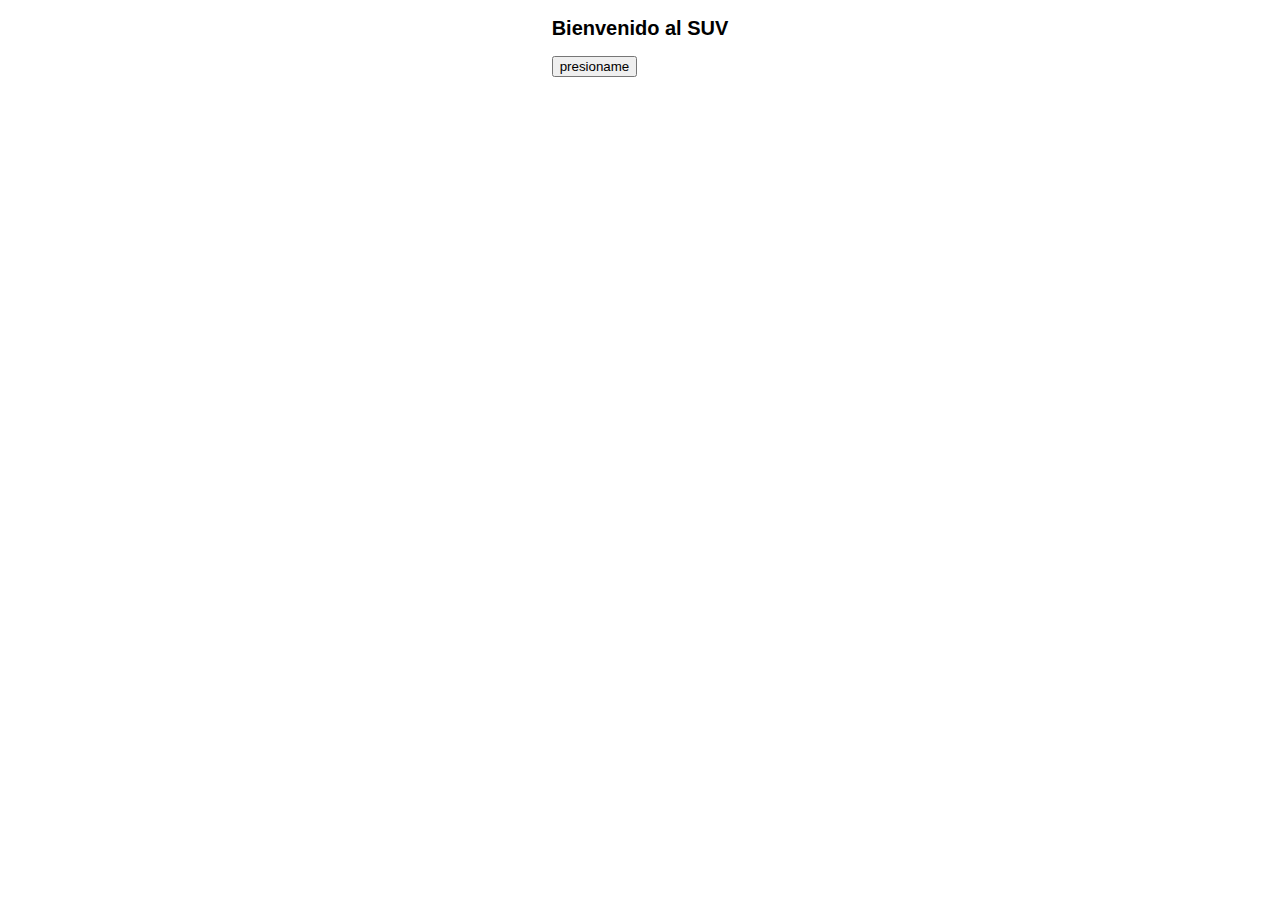
<file: index.html>
<!DOCTYPE html>
<!-- tags -->

<html lang="es">

<!-- Cabecera - Propiedades del proyecto -->
<head>
    <meta charset="UTF-8">
    <meta name="viewport" content="width=device-width, initial-scale=1.0">
    <link rel="icon" type="image/x-icon" href="./img/favicon.ico">

    <!-- stylesheet -> es un archivo de para dar estilos -->
    <link rel="stylesheet" href="./css/estilos.css">

    <title>SUV Ingreso</title>
</head>

<!-- Cuerpo -->
<body>
    <!-- Navegación -->
    <main>

        <div>
            <h2 id="titulo">
                Bienvenido al SUV
            </h2>

            <button id="btn-index">
                presioname
            </button>


            <p id="text-mostrar"></p>

        </div>

    </main>

    <!-- Pie de página -->

    <script src="/js/index.js"></script>
</body>



</html>
</file>
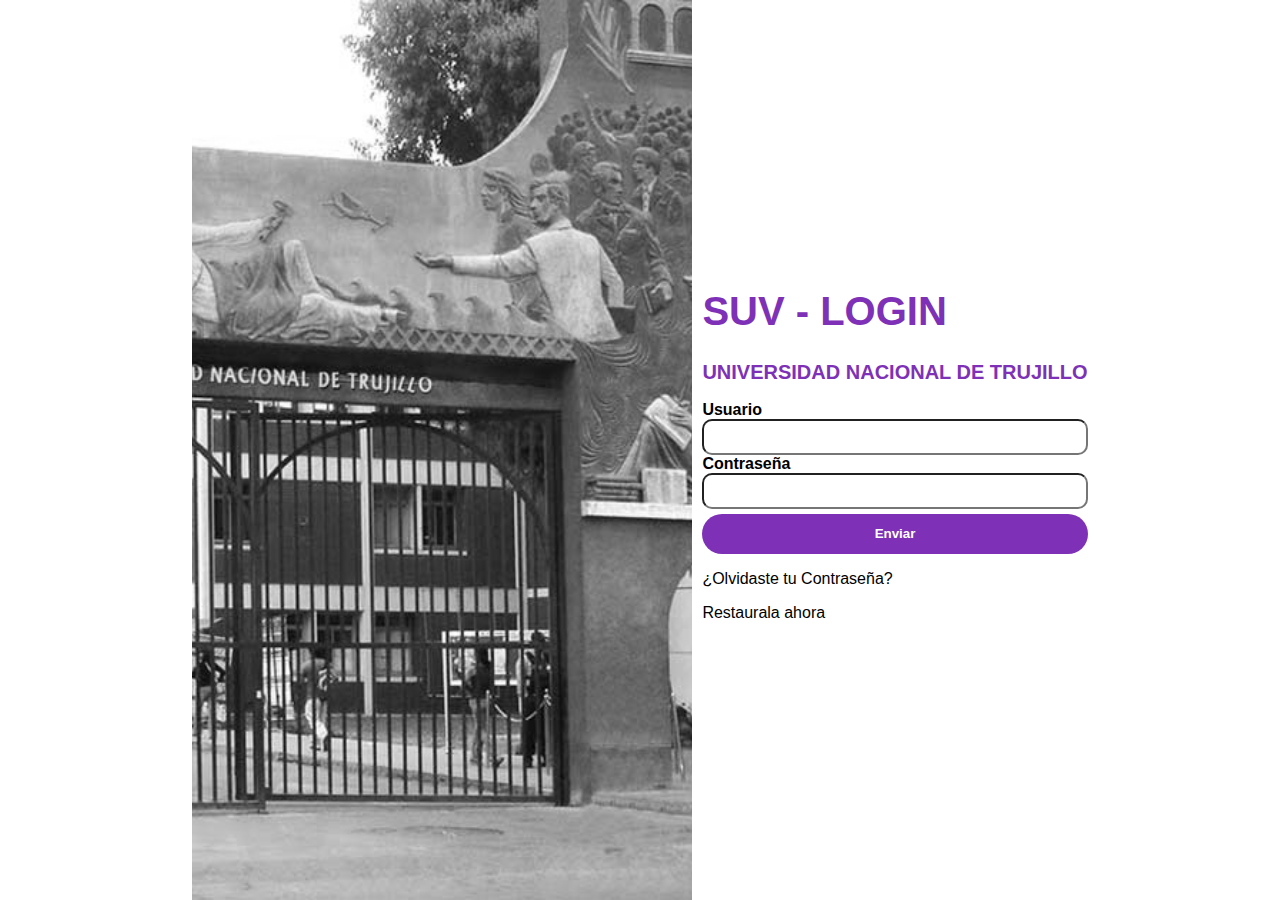
<file: login/index.html>
<!DOCTYPE html>
<!-- tags -->

<html lang="es">

<!-- Cabecera - Propiedades del proyecto -->
<head>
    <meta charset="UTF-8">
    <meta name="viewport" content="width=device-width, initial-scale=1.0">
    <link rel="icon" type="image/x-icon" href="/img/favicon.ico">

    <!-- stylesheet -> es un archivo de para dar estilos -->
    <link rel="stylesheet" href="/css/estilos.css">


    <title>SUV Ingreso</title>
</head>

<!-- Cuerpo -->
<body>
    <!-- Navegación -->
    <main>

        <div class="contenedor">
            <!-- src -> source -> fuente -> Local - URL -->
            <!-- alt -> texto alternativo -->
            <!-- width -> ancho -->
            <!-- height -> alto -->
            <img src="/img/img-principal.jpg" alt="Puerta de la UNT" width=500px >

            <div class="contenedor-formulario">
                <div>
                    <!-- Heading -->
                    <h1 class="titulo">SUV - Login</h1>
                    <h2 class="titulo">Universidad Nacional de Trujillo</h2>
                    <div>
                        <p id="error-message" class="error-message"></p>
                    </div>

                    <!-- Formulario -->
                    <!-- Action: A donde se envia la información (Backend) -->

                    <!-- API_URL -->
                    <!-- Endpoint -> url -->
                    <form action="https://bwkraaspu7tyy32aypqekemfuu0frsjg.lambda-url.us-east-1.on.aws/auth/login" method="post">
                        <div class="form-input">
                            <!-- Etiqueta del input -->
                            <label for="usuario">Usuario</label>
                            <input type="text" name="usuario" id="usuario">
                        </div>

                        <div class="form-input">
                            <label for="contrasena">Contraseña</label>
                            <input type="password" name="contrasena" id="contrasena">
                        </div>

                        

                        <!-- Submit -> Envie el formulario -->
                        <button type="submit" class="boton-enviar">
                            Enviar
                        </button>
                    </form>

                    <p>¿Olvidaste tu Contraseña?</p>
                    <p>Restaurala ahora</p>
                </div>
                
            </div>

                
        </div>

        

    </main>

    <script src="/js/test.js"></script>



    <!-- Pie de página -->
</body>



</html>
</file>
<file: css/estilos.css>
* {
    font-family: 'Lucida Sans', 'Lucida Sans Regular', 'Lucida Grande', 'Lucida Sans Unicode', Geneva, Verdana, sans-serif;

    

    /* Declarar varibles */
    --color-primario: #7e31b6;
    --imagen-altura: 500px;
}

body {
    margin: 0;
    padding: 0;
}

main {
    /* vh -> view height */
    /* 100 vh -> 100% del tamaño de su pantalla */
    height: 100vh;
    display: flex;
    justify-content: center;
}

.contenedor {
    /* Pone los elementos hijos en una fila */
    display: flex;

    /* Gap solo funciona con flex o grid */
    gap: 10px;
}

.contenedor-formulario {
    display: flex;

    /* Centra los elementos verticalmente */
    /* Funciona solo con grid o flex */
    align-items: center;
}

img {
    /* height -> altura */
    height: 100%;
    /* width -> ancho */
    width: var(--imagen-altura);

    /* No "comprime" la imagen según sus dimensiones */
    object-fit: cover;
    filter: grayscale(100%);
}

/* Cuando se estila una clase, se debe con "." */
.titulo {
    text-transform: uppercase;
    /* color: #555555; */
    color: var(--color-primario);
}

h1 {
    font-size: 40px;
}

h2 {
    font-size: 20px;
}

.boton-enviar {
    margin-top: 5px;
    background-color: var(--color-primario);
    width: 100%;
    height: 40px;
    border-radius: 50px;
    color: white;
    font-weight: bold;
    cursor: pointer;
    transition: 0.5s;
    border: 0;
}

/* Hover: estilos para cuando el mouse esté
    encima del elemento  */
.boton-enviar:hover {
    background-color: #7f31b6a5;
}

.form-input {
    display: flex;
    flex-direction: column;
}

.form-input label {
    font-weight: bold;
}


.form-input input {
    height: 30px;
    border-radius: 10px;
}

.error-message {
    color: red;
    font-size: 12px;
}
</file>
